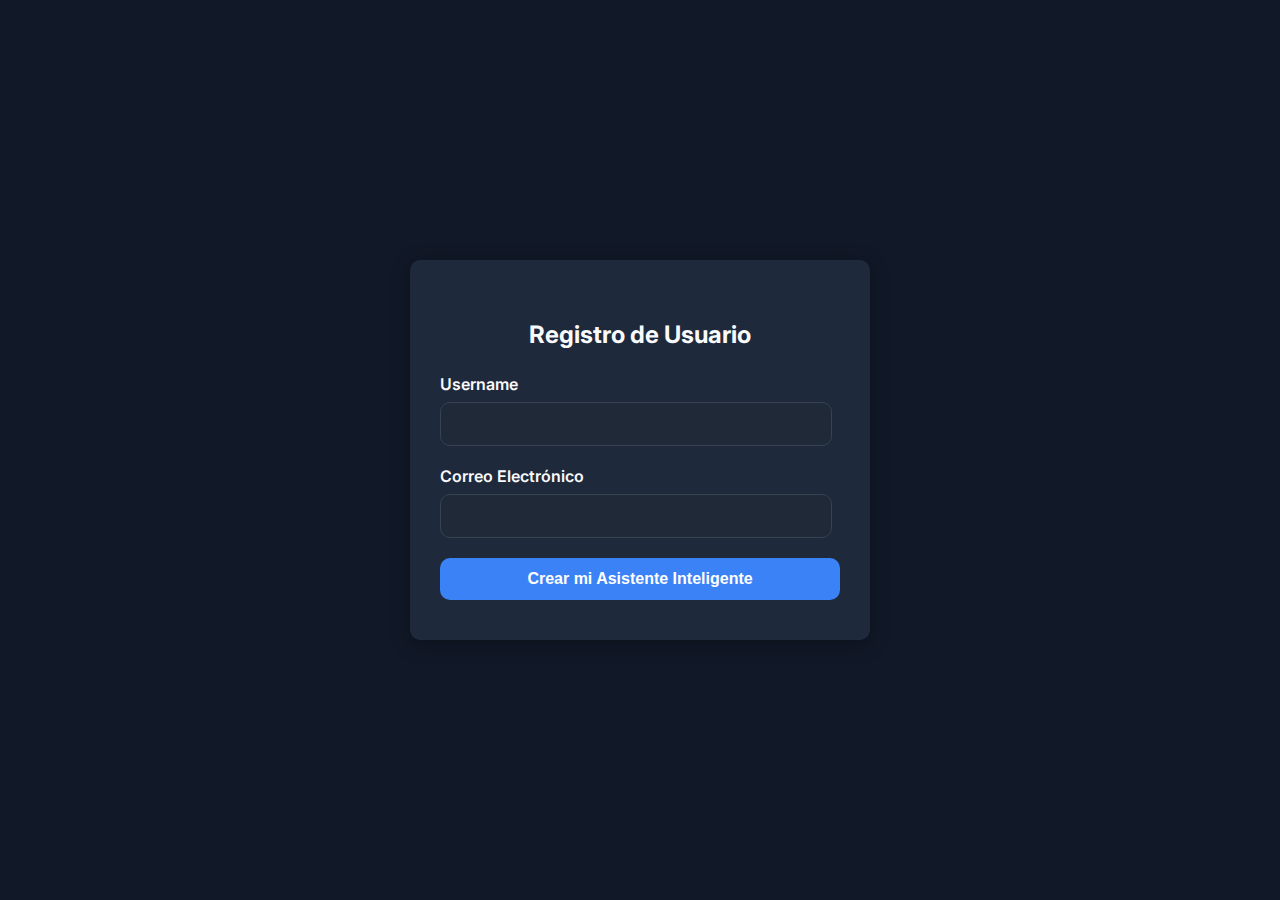
<file: username.html>
<!DOCTYPE html>
<html lang="es">
<head>
  <meta charset="UTF-8">
  <meta name="viewport" content="width=device-width, initial-scale=1.0">
  <title>Formulario de Registro</title>
  <style>
    @import url('https://fonts.googleapis.com/css2?family=Inter:wght@400;600;700&display=swap');

    :root {
      --primary-color: #3b82f6;
      --secondary-color: #111827; /* Fondo oscuro */
      --text-color: #f9fafb;
      --input-bg: #1f2937;
      --input-border: #374151;
      --button-hover: #2563eb;
      --border-radius: 10px;
      --shadow: 0 4px 20px rgba(0,0,0,0.3);
    }

    body {
      font-family: 'Inter', sans-serif;
      background-color: var(--secondary-color);
      display: flex;
      justify-content: center;
      align-items: center;
      height: 100vh;
      margin: 0;
    }

    .form-container {
      background-color: #1e293b;
      padding: 40px 30px;
      border-radius: var(--border-radius);
      box-shadow: var(--shadow);
      width: 100%;
      max-width: 400px;
    }

    .form-container h2 {
      color: var(--text-color);
      margin-bottom: 25px;
      text-align: center;
    }

    .form-group {
      margin-bottom: 20px;
    }

    label {
      display: block;
      margin-bottom: 8px;
      font-weight: 600;
      color: var(--text-color);
    }

    input[type="text"],
    input[type="email"] {
      width: 90%;
      padding: 12px 15px;
      border: 1px solid var(--input-border);
      border-radius: var(--border-radius);
      background-color: var(--input-bg);
      font-size: 16px;
      color: var(--text-color);
      transition: border 0.3s, background-color 0.3s;
    }

    input[type="text"]:focus,
    input[type="email"]:focus {
      border-color: var(--primary-color);
      background-color: #111827;
      outline: none;
    }

    button {
      width: 100%;
      padding: 12px;
      background-color: var(--primary-color);
      color: #ffffff;
      font-weight: 600;
      border: none;
      border-radius: var(--border-radius);
      cursor: pointer;
      font-size: 16px;
      transition: background-color 0.3s;
    }

    button:hover {
      background-color: var(--button-hover);
    }

    .success-message {
      display: none;
      margin-top: 20px;
      text-align: center;
      color: #22c55e;
      font-weight: 600;
    }
  </style>
</head>
<body>

  <div class="form-container">
    <h2>Registro de Usuario</h2>
    <form id="registroForm">
      <div class="form-group">
        <label for="username">Username</label>
        <input type="text" id="username" name="username" required>
      </div>
      <div class="form-group">
        <label for="email">Correo Electrónico</label>
        <input type="email" id="email" name="email" required>
      </div>
      <button type="submit">Crear mi Asistente Inteligente</button>
      <p class="success-message" id="successMessage">¡Formulario enviado correctamente!</p>
    </form>
  </div>

  <script>
  const form = document.getElementById('registroForm');
  const successMessage = document.getElementById('successMessage');

  form.addEventListener('submit', async (e) => {
    e.preventDefault();

    const username = form.username.value.trim();
    const email = form.email.value.trim();

    if (!username || !email) {
      alert('Por favor completa todos los campos.');
      return;
    }

    const data = { username, email };

    try {
      const response = await fetch('https://mali-windsor-helped-divide.trycloudflare.com/webhook/av_2/webhook/username', {
        method: 'POST',
        headers: { 'Content-Type': 'application/json' },
        body: JSON.stringify(data)
      });

      const result = await response.text();

      if (response.ok) {
        successMessage.style.display = 'block';
        console.log('Respuesta del webhook:', result);
        setTimeout(() => {
          window.location.href = 'ia.html';
        }, 500);
      } else {
        console.error('Error del webhook:', result);
        alert('Error al enviar el formulario. Revisa la consola para más detalles.');
      }
    } catch (error) {
      console.error('Error de conexión:', error);
      alert('Error de conexión con el webhook. Revisa la consola para más detalles.');
    }
  });
  </script>

</body>
</html>
</file>
